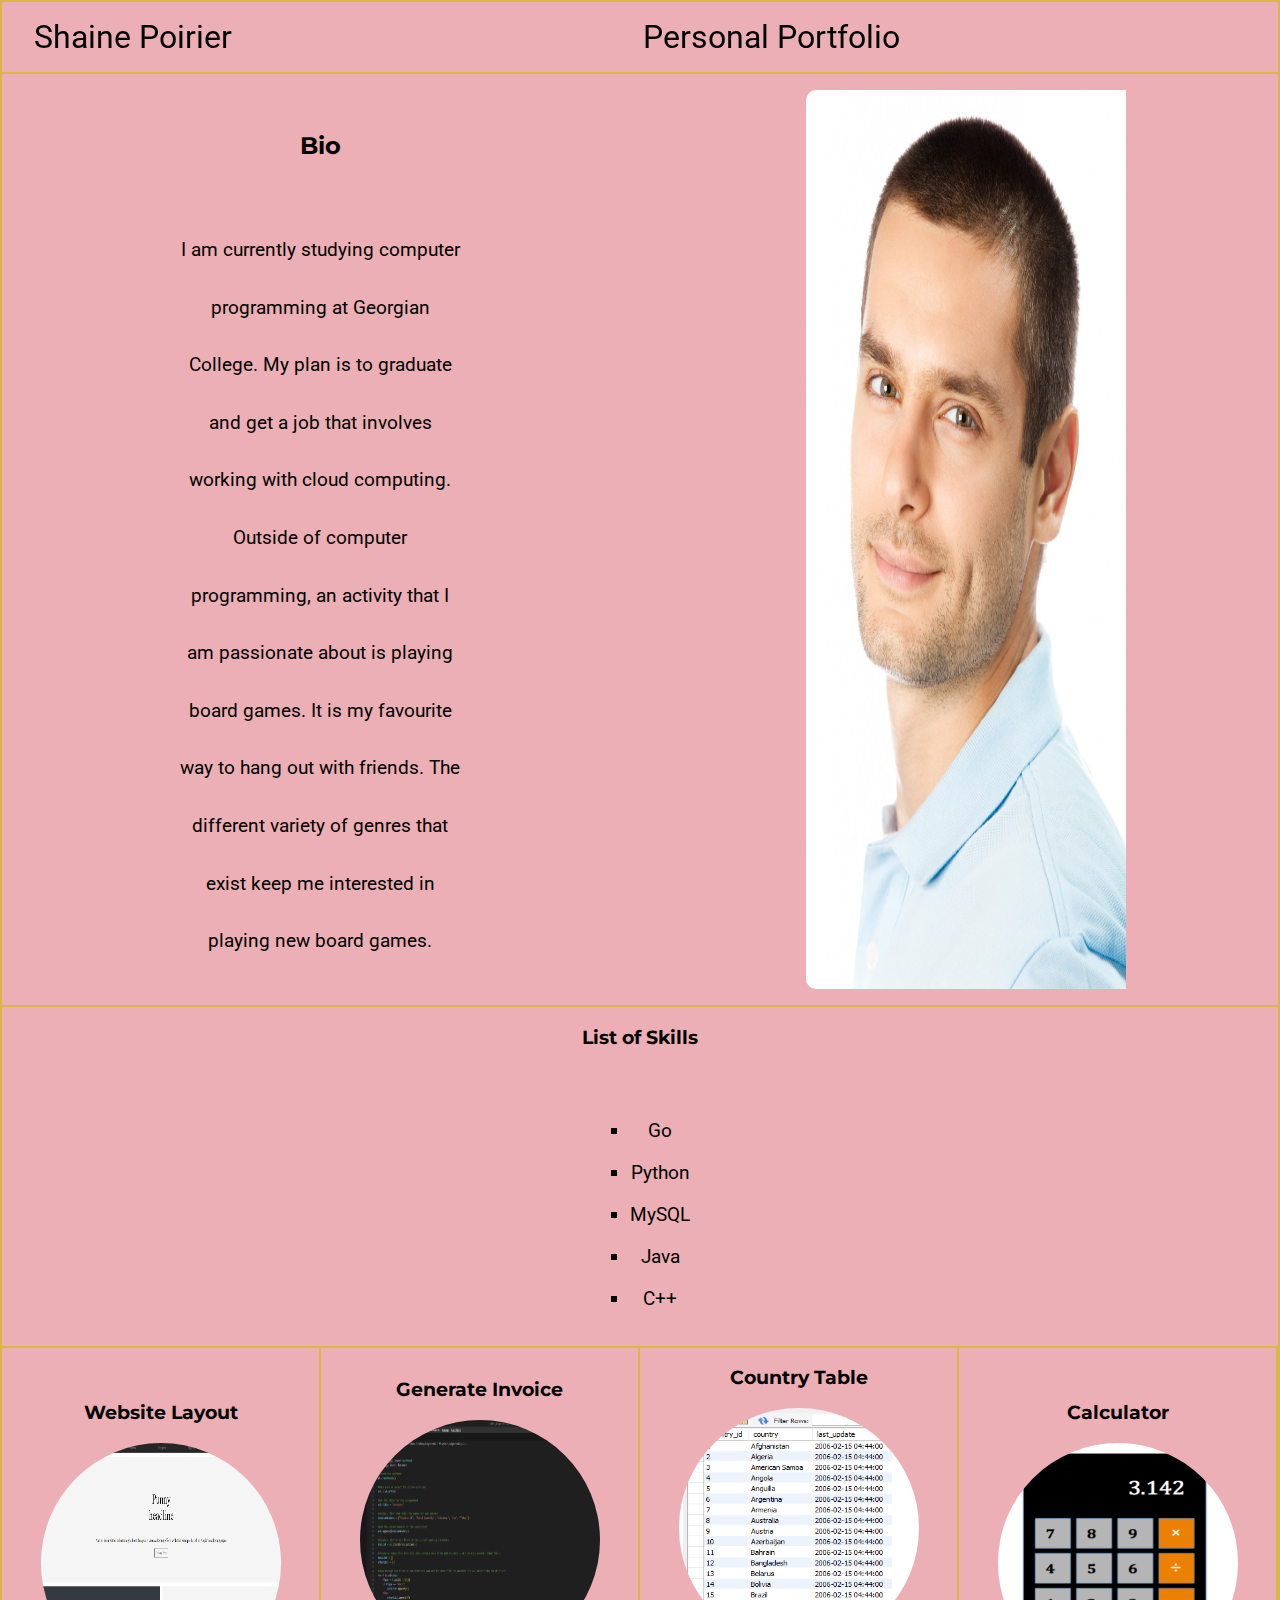
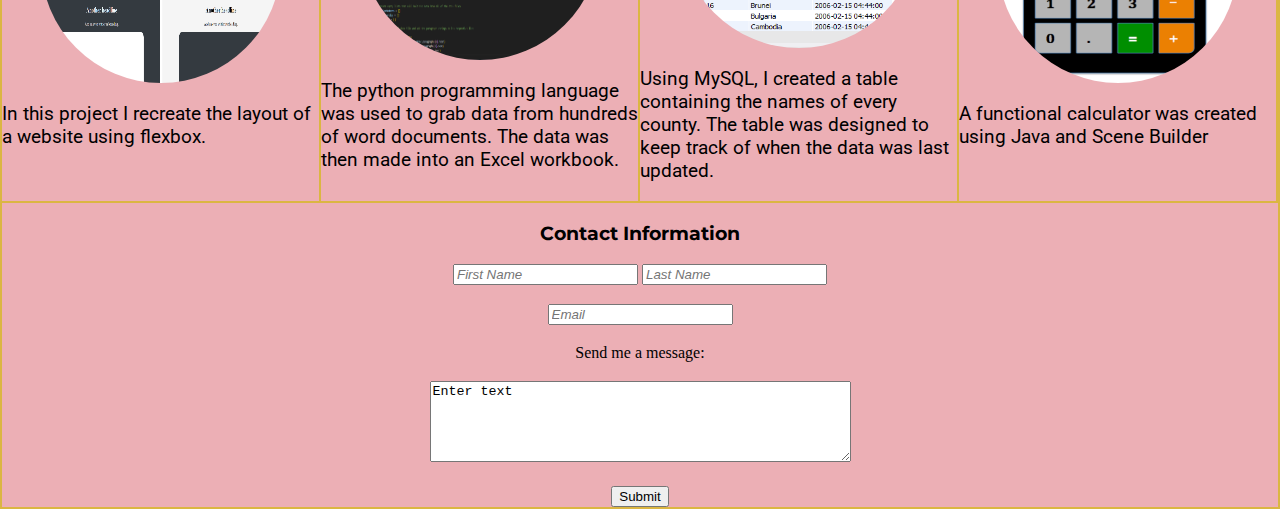
<file: index.html>
<!-- Shaine Poirier -->
<!-- 2023-07-30 -->
<!-- COMP1054 Final Project -->

<!DOCTYPE html>
<html lang="en">
<head>
    <meta charset="UTF-8">
    <meta name="viewport" content = "width=device-width, initial-scale = 1">
    <title>CSS Final Project</title>
    <meta name = "description" content = "Create a personal portfolio">
    <!-- Add fonts -->
    <link rel="preconnect" href="https://fonts.googleapis.com">
    <link rel="preconnect" href="https://fonts.gstatic.com" crossorigin>
    <link href="https://fonts.googleapis.com/css2?family=Montserrat&family=Roboto&display=swap" rel="stylesheet">
    <!-- Link CSS page -->
    <link rel="stylesheet" href="/style.css">
</head>
<body>
<!-- Create the header -->
<header>
    <nav>
        <div>
            <a href="#">Shaine Poirier</a>
            <a href="#">Personal Portfolio</a>
        </div>
    </nav>
</header>
<div class="bio-container">
    <div class="bio">
        <h2>Bio</h2>
        <p>I am currently studying computer programming at Georgian College. My plan is to graduate and get a job that involves working with cloud computing.
        Outside of computer programming, an activity that I am passionate about is playing board games. It is my favourite way to hang out with friends.
            The different variety of genres that exist keep me interested in playing new board games.</p>
    </div>
    <div class="bio-image">
        <img src="bio-image.jpg" alt="Image of a man smiling">
    </div>
</div>
<div class="skills-container">
    <h3>List of Skills</h3>
    <ul class="skill-list">
        <li>
            <p>Go</p>
        </li>
        <li>
            <p>Python</p>
        </li>
        <li>
            <p>MySQL</p>
        </li>
        <li>
            <p>Java</p>
        </li>
        <li>
            <p>C++</p>
        </li>
    </ul>
</div>
<div class="project-container">
    <div class="project">
        <h3>Website Layout</h3>
        <img src="recreate-img.png" alt="Image of a website">
        <p>In this project I recreate the layout of a website using flexbox.</p>
    </div>
    <div class="project">
        <h3>Generate Invoice</h3>
        <img src="python-img.png" alt="Image of python code">
        <p>The python programming language was used to grab data from hundreds of word documents. The data was then made into an Excel workbook.</p>
    </div>
    <div class="project">
        <h3>Country Table</h3>
        <img src="sql-img.png" alt="Image of a table containing the names of countries">
        <p>Using MySQL, I created a table containing the names of every county. The table was designed to keep track of when the data was last updated.</p>
    </div>
    <div class="project">
        <h3>Calculator</h3>
        <img src="java-img.png" alt="Image of a calculator">
        <p>A functional calculator was created using Java and Scene Builder</p>
    </div>
</div>
<div class="contact-container">
    <form action="./php/somefile-php" method="POST">
        <div>
            <h3>Contact Information</h3>
        </div>
        <div>
            <input type="text" name="fname" required placeholder="First Name">
            <input type="text" name="lname" required placeholder="Last Name">
            <p></p>
            <input type="email" required placeholder="Email">
            <p></p>
            <label for="textbox">Send me a message:</label>
            <p></p>
            <textarea id="textbox" name="textbox" rows="5" cols="50">Enter text</textarea>
            <p></p>
            <input type="submit" name="sbutton">
        </div>
    </form>
</div>
</body>
</html>
</file>
<file: style.css>
/* Shaine Poirier */
/* 2023-07-30 */
/*COMP1054 Final Project*/

body{
    margin: 0;
    background-color: #ECAFB5;
    border: 2px solid #dbb642;
}
/*Example of a group selector*/
h1, h2, h3 {
    font-family: 'Montserrat', sans-serif;
}
/*Change the font*/
p, a, li{
    font-family: 'Roboto', sans-serif;
    font-size: 1.2rem;
}

/**********************************************************************************/
/*Style the header*/

header{
    border-bottom: 2px solid #dbb642;
}
nav{
    position: sticky;
    top: 0;
}
/*Example of direct child selector*/
header > nav > div{
    display: flex;
    max-width: 100%;
    justify-content: space-between;
}

a{
    text-decoration: none;
    color: black;
    font-size: 2rem;
    padding: 1rem 2rem;
}
/*Example of a nth-child selector */
a:nth-child(2){
    display: flex;
    justify-content: center;
    flex: 1;
}

/***************************************************************************************************/
/*Style the main content*/
/*Example of a class selector*/
.bio-container{
    display: flex;
    max-width: 100%;
    padding: 1rem 2rem;
    border-bottom: 2px solid #dbb642;
}

.bio{
    flex: 1;
    line-height: 3;
    display: flex;
    flex-direction: column;
    align-items: center;
    padding-right: 20rem;
}

.bio > p{
    width: 50%;
    text-align: center;
}

.bio-image{
    display: flex;
    align-items: center;
    justify-content: center;
    height: auto;
    width: 20rem;
}

.bio-image img{
    flex: 1;
    width: 100%;
    height: 100%;
    border-radius: 10px;
    padding-right: 15rem;
}
/*Style the list of skills */
.skills-container{
    display: flex;
    flex-direction: column;
    align-items: center;
    text-align: center;
    border-bottom: 2px solid #dbb642;
}

.skill-list{
    list-style: square;
    padding-top: 1rem;
}

/*Style the project highlights*/

.project-container{
    display: flex;
    border-bottom: 2px solid #dbb642;
}

.project{
    display: flex;
    flex: 1;
    align-items: center;
    justify-content: center;
    flex-direction: column;
    border-right: 2px solid #dbb642;
}

.project > img{
    height: 15rem;
    width: 15rem;
    border-radius: 50%;
}
/*Increase size of the images when hovered */
.project >img:hover{
    transform: scale(1.1);
}

/*Style the contact form*/

.contact-container{
    text-align: center;
}

.contact-container input::placeholder{
    font-style: italic;
}

/*Make it responsive for phones */
@media screen and (max-width: 40em) {
    /* Change to a one column layout*/
    .bio-container {
        flex-direction: column;
        align-items: center;
        padding: 1rem 0;
    }

    .bio {
        max-width: 100%;
        padding: 1rem 2rem;
        text-align: center;
    }

    .bio-image {
        width: 15rem; /* Adjust image width for smaller screens */
        margin-top: 1rem; /* Add margin to separate image from bio text */
    }
    /*Adjust image so it scales*/
    .bio-image img {
        height: auto;
        width: 100%;
        border-radius: 10px;
        padding-right: 0;
    }
    /*Make the projects stack vertically*/
    .project-container {
        flex-direction: column;
        align-items: center;
        border-bottom: none;
    }
    /*Get rid of the border. Looks better without it when in a column*/
    .project {
        border-right: none;
        margin-bottom: 1rem;
    }
}
</file>
